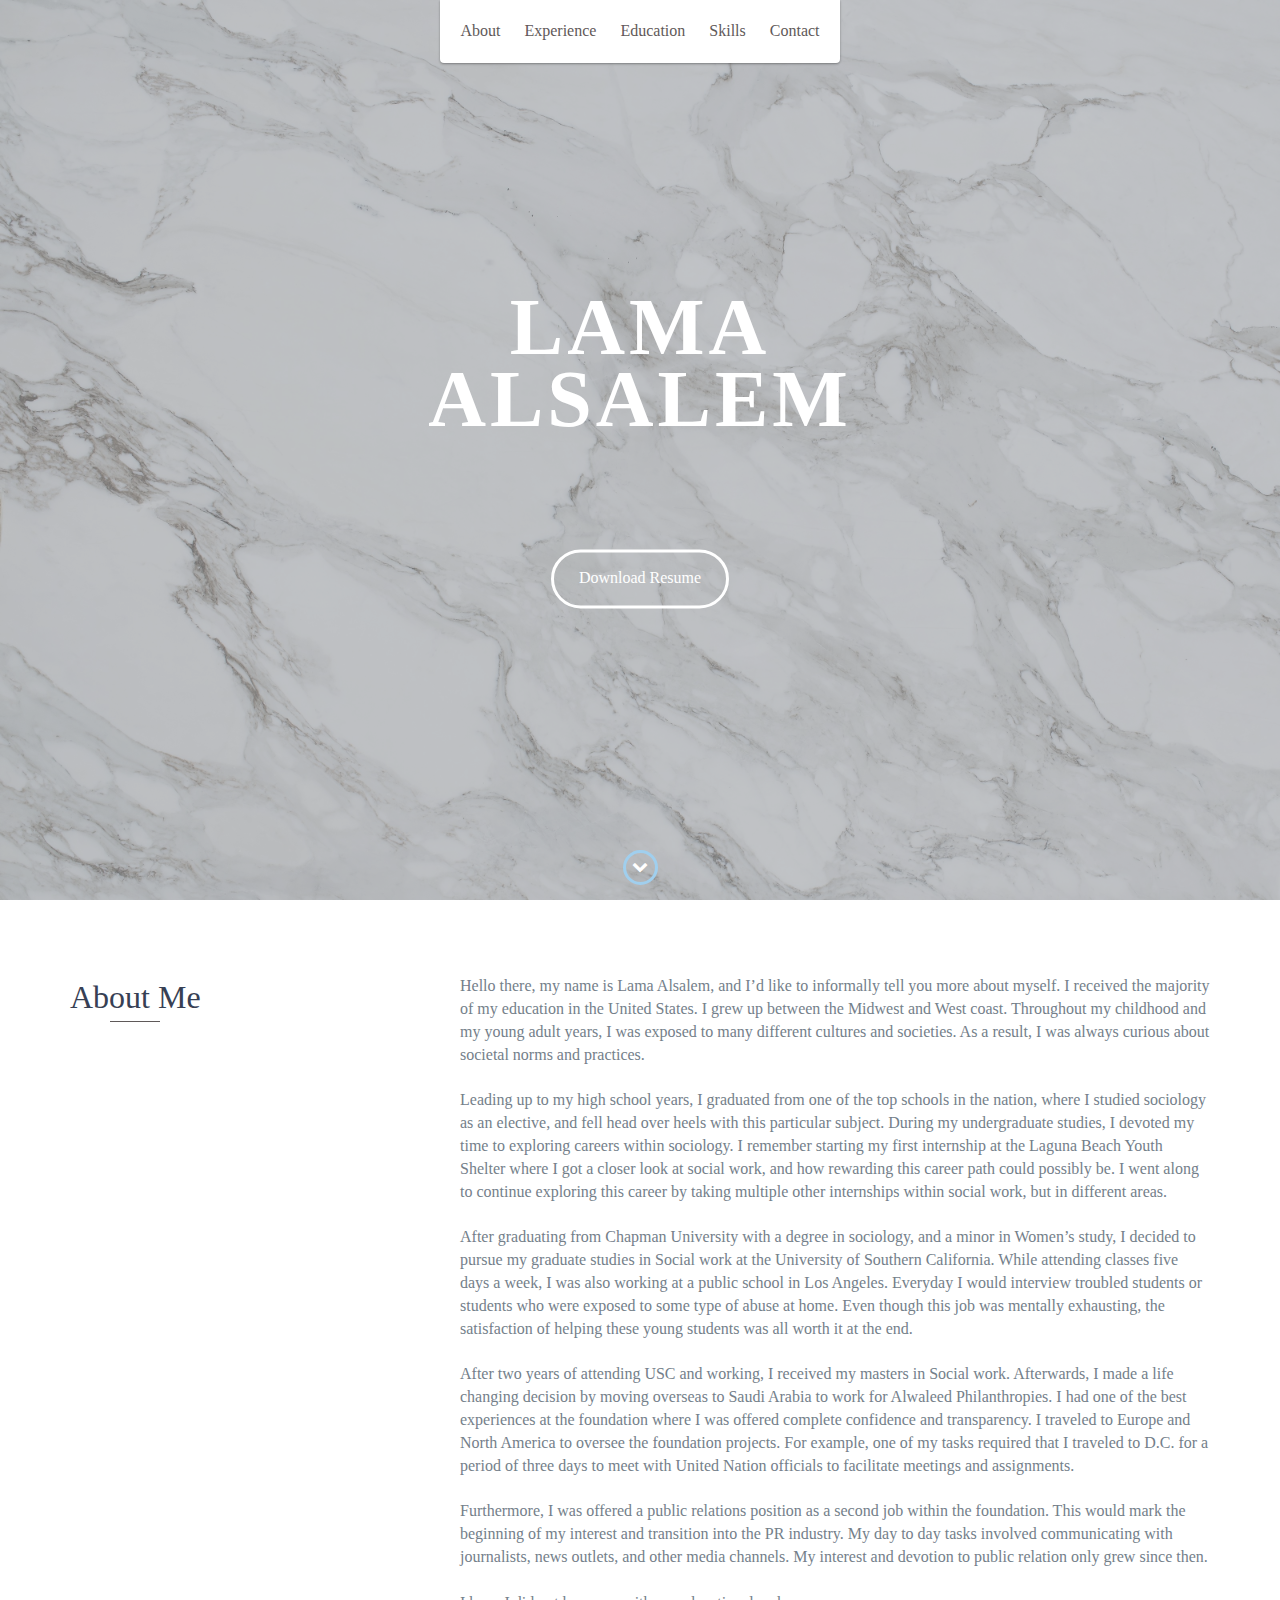
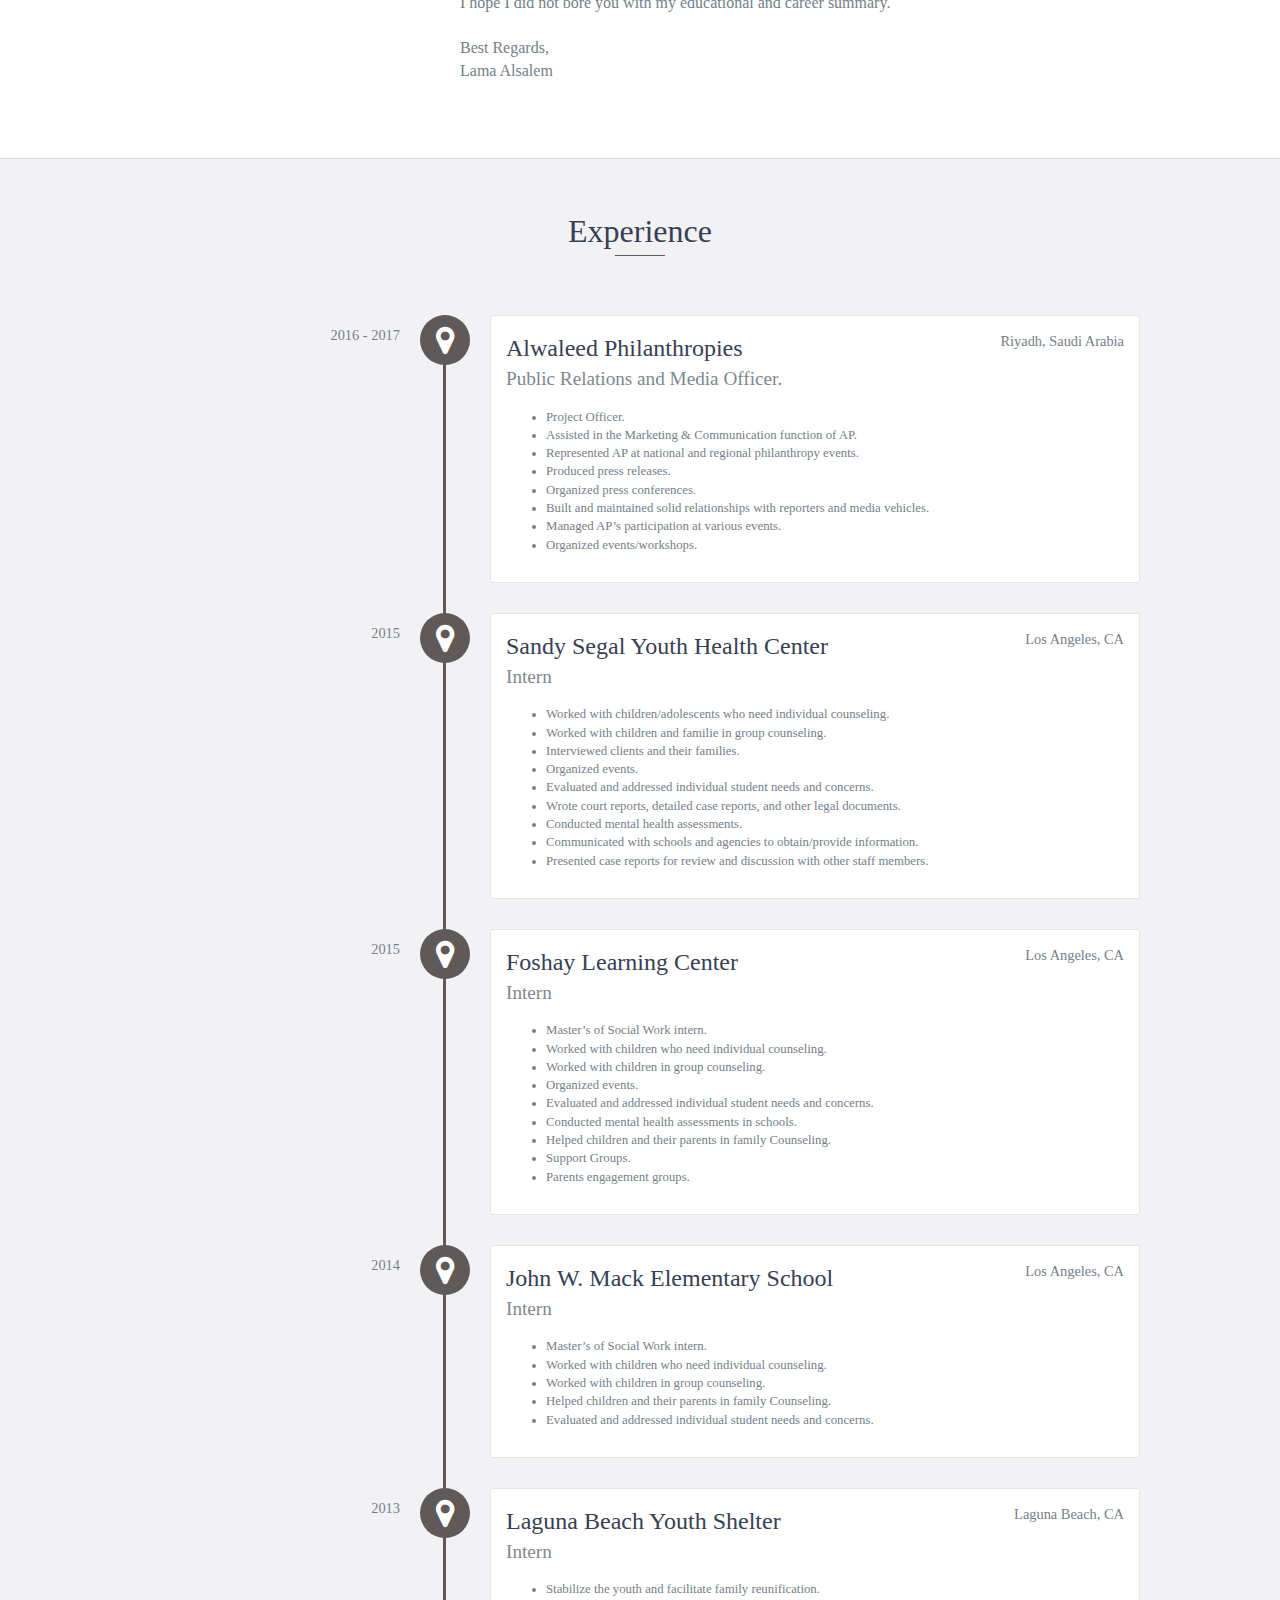
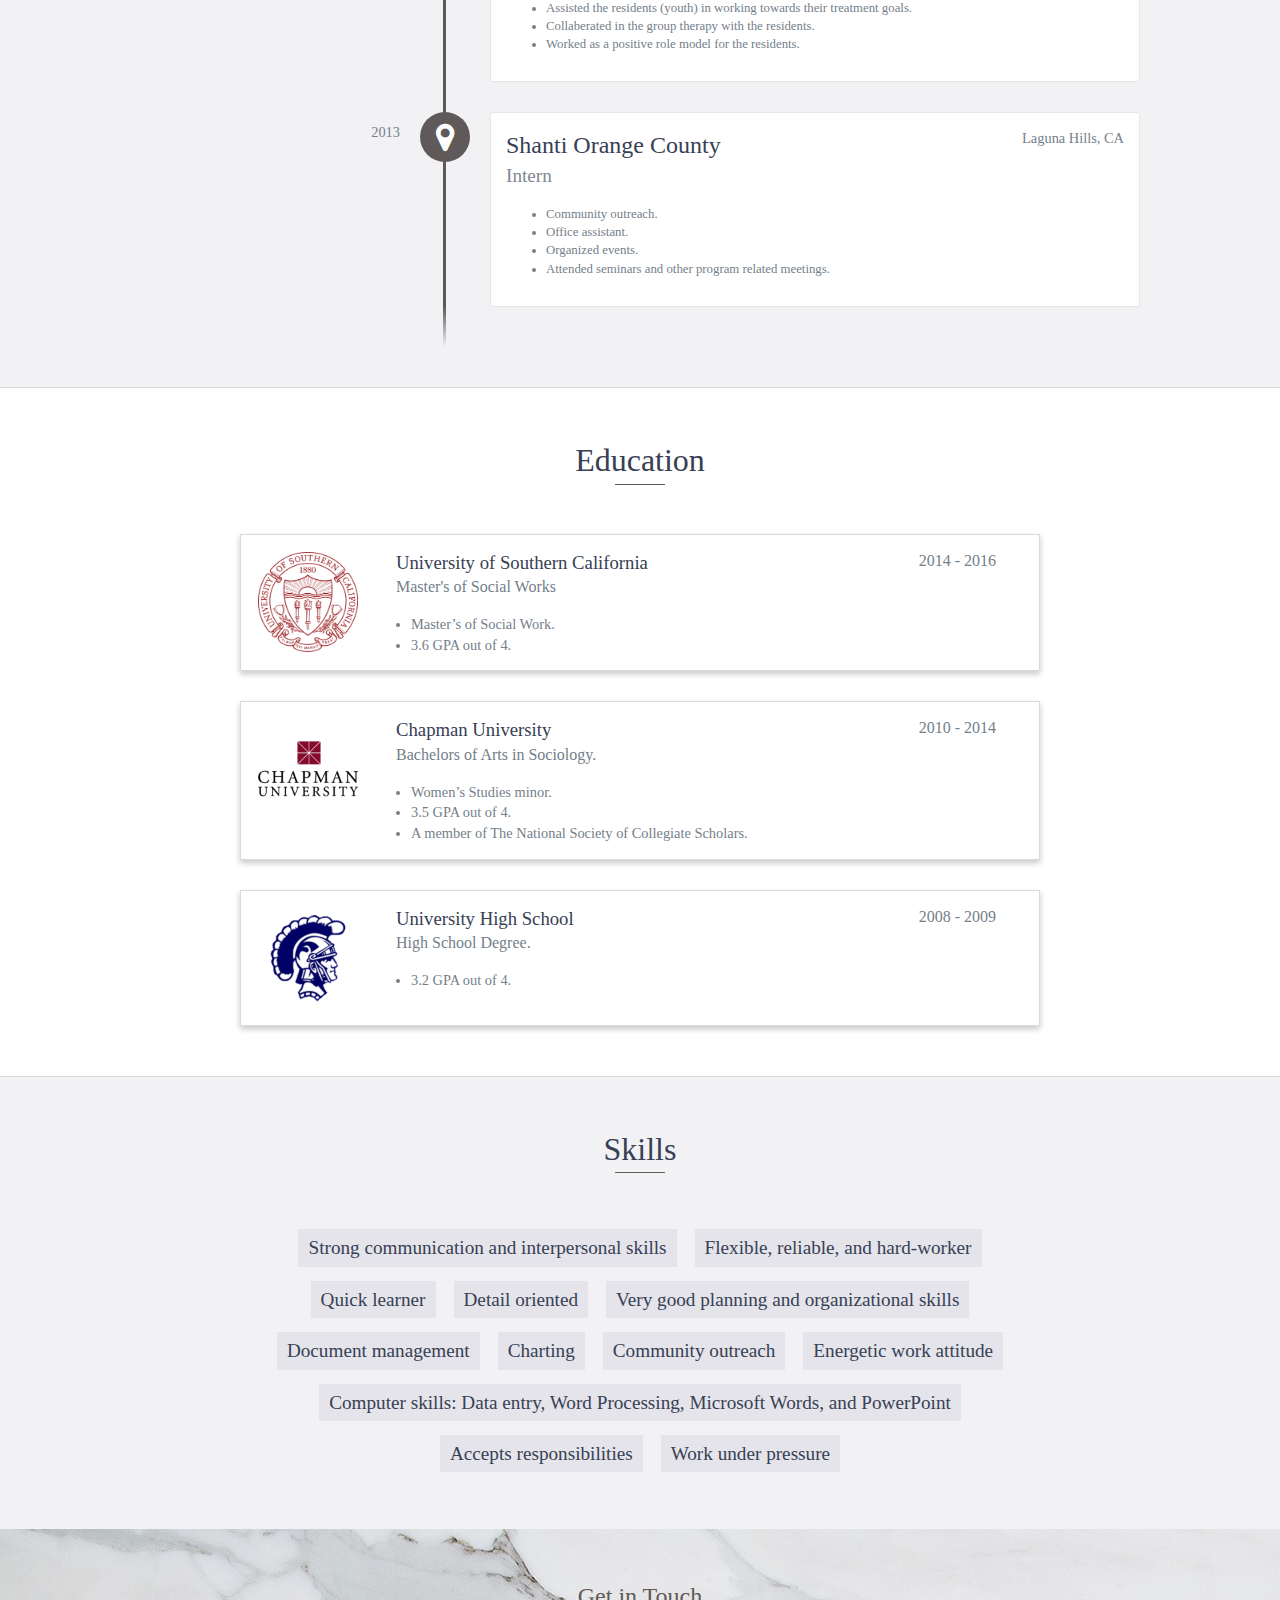
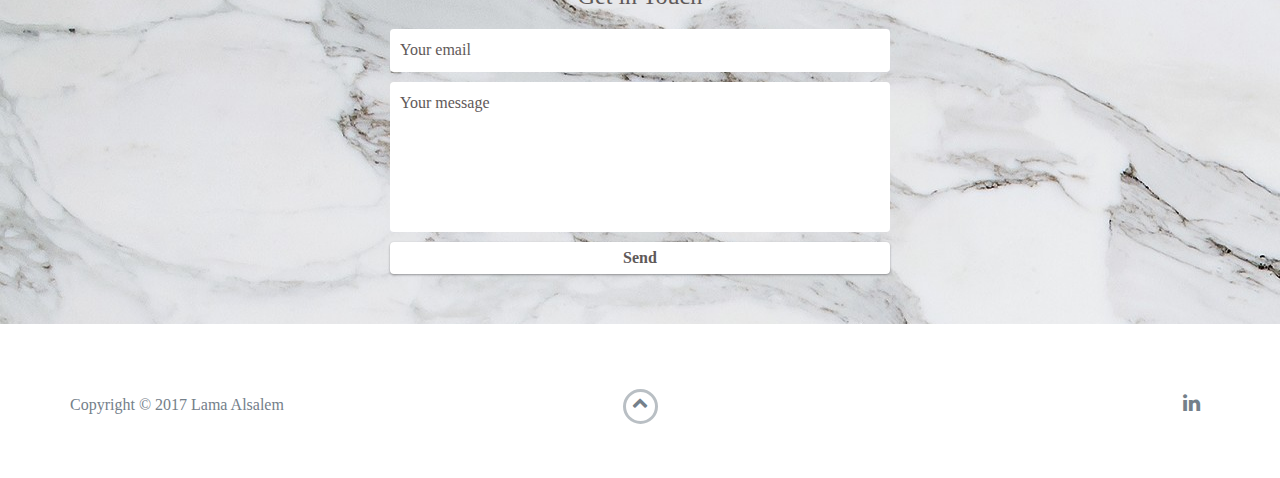
<file: index.html>
<!DOCTYPE html>
<html class="no-js" lang="en">

<head>
    <meta charset="utf-8">
    <meta http-equiv="X-UA-Compatible" content="IE=edge">
    <meta name="viewport" content="width=device-width, initial-scale=1">
    <title>Lama Alsalem</title>
	<link rel="shortcut icon" href="favicon.ico" type="image/x-icon">
	<link rel="icon" href="favicon.ico" type="image/x-icon">
    <link href="https://fonts.googleapis.com/css?family=Lato:300,400,700,900" rel="stylesheet">
    <link rel="stylesheet" href="libs/font-awesome/css/font-awesome.min.css">
    <link href="css/bootstrap.min.css" rel="stylesheet">
    <link href="css/styles.css" rel="stylesheet">
</head>

<body>
    <div id="mobile-menu-open" class="shadow-large">
        <i class="fa fa-bars" aria-hidden="true"></i>
    </div>
    <!-- End #mobile-menu-toggle -->
    <header>
        <div id="mobile-menu-close">
            <span>Close</span> <i class="fa fa-times" aria-hidden="true"></i>
        </div>
        <ul id="menu" class="shadow">
            <li>
                <a href="#about">About</a>
            </li>
            <li>
                <a href="#experience">Experience</a>
            </li>
            <li>
                <a href="#education">Education</a>
            </li>
            <li>
                <a href="#skills">Skills</a>
            </li>
            <li>
                <a href="#contact">Contact</a>
            </li>
        </ul>
    </header>
    <!-- End header -->

    <div id="lead">
        <div id="lead-content">
            <h1 style="font-family: 'Times New Roman', Georgia, Serif;">Lama Alsalem</h1>
            <br><br><br><br><br>
            <a href="lamaalsalemCV.pdf" class="btn-rounded-white">Download Resume</a>
        </div>
        <!-- End #lead-content -->

        <div id="lead-overlay"></div>

        <div id="lead-down">
            <span>
                <i class="fa fa-chevron-down" aria-hidden="true"></i>
            </span>
        </div>
        <!-- End #lead-down -->
    </div>
    <!-- End #lead -->

    <div id="about">
        <div class="container">
            <div class="row">
                <div class="col-md-4">
                    <h2 class="heading">About Me</h2>
                </div>
                <div class="col-md-8">
                    <p>
	                Hello there, my name is Lama Alsalem, and I’d like to informally tell you more about myself. I received the majority of my education in the United States. I 							grew up between the Midwest and West coast. Throughout my childhood and my young adult years, I was exposed to many different cultures and societies.  As a result, 					I was always curious about societal norms and practices. </p><br>
                        
                    <p>Leading up to my high school years, I graduated from one of the top schools in the nation, where I studied sociology as an elective, and fell head over 								heels with this particular subject. During my undergraduate studies, I devoted my time to exploring careers within sociology. I remember starting my first 								internship at the Laguna Beach Youth Shelter where I got a closer look at social work, and how rewarding this career path could possibly be. I went along to 							continue exploring this career by taking multiple other internships within social work, but in different  areas. </p><br>

					<p>After graduating from Chapman University with a degree in sociology, and a minor in Women’s study, I decided to pursue my graduate studies in Social work at the 					University of Southern California. While attending classes five days a week, I was also working at a public school in Los Angeles. Everyday I would interview 							troubled students or students who were exposed to some type of abuse at home. Even though this job was mentally exhausting, the satisfaction of helping these 							young students was all worth it at the end. </p><br>

					<p>After two years of attending USC and working, I received my masters in Social work. Afterwards, I made a life changing decision by moving overseas to Saudi 							Arabia to work for Alwaleed Philanthropies. I had one of the best experiences at the foundation where I was offered complete confidence and transparency. I traveled 					to Europe and North America to oversee the foundation projects. For example, one of my tasks required that I traveled to D.C. for a period of three days to meet 						with United Nation officials to facilitate meetings and assignments.   </p><br>

					<p>Furthermore, I was offered a public relations position as a second job within the foundation. This would mark the beginning of my interest and transition into 						the PR industry. My day to day tasks involved communicating with journalists, news outlets, and other media channels. My interest and devotion to public relation 						only grew since then. </p><br>

					<p>I hope I did not bore you with my educational and career summary. </p><br>

					<p>Best Regards,
					<br>Lama Alsalem </p>
                    
                </div>
            </div>
        </div>
    </div>
    <!-- End #about -->

    <div id="experience" class="background-alt">
        <h2 class="heading">Experience</h2>
        <div id="experience-timeline">
	        <div data-date="2016 - 2017">
                <h3>Alwaleed Philanthropies </h3>
                <span>Riyadh, Saudi Arabia</span>
                <h4>Public Relations and Media Officer.</h4>
                <ul>
					<li>Project Officer.</li>
					<li>Assisted in the Marketing & Communication function of AP.</li>
					<li>Represented AP at national and regional philanthropy events.</li>
					<li>Produced press releases.</li>
					<li>Organized press conferences.</li>
					<li>Built and maintained solid relationships with reporters and media vehicles.</li>
					<li>Managed AP’s participation at various events.</li>
					<li>Organized events/workshops.</li>
	            </ul>
            </div>
            
	        <div data-date="2015">
                <h3>Sandy Segal Youth Health Center</h3>
                <span>Los Angeles, CA</span>
                <h4>Intern</h4>
                <ul>
	                <li>Worked with children/adolescents who need individual counseling.</li>
					<li>Worked with children and familie in group counseling.</li>
					<li>Interviewed clients and their families.</li>
					<li>Organized events.</li>
					<li>Evaluated and addressed individual student needs and concerns.</li>
					<li>Wrote court reports, detailed case reports, and other legal documents.</li>
					<li>Conducted mental health assessments.</li>
					<li>Communicated with schools and agencies to obtain/provide information.</li>
					<li>Presented case reports for review and discussion with other staff members.</li>
	            </ul>
            </div>
            
	        <div data-date="2015">
                <h3>Foshay Learning Center </h3>
                <span>Los Angeles, CA</span>
                <h4>Intern</h4>
                <ul>
	                <li>Master’s of Social Work intern.</li>
					<li>Worked with children who need individual counseling.</li>
					<li>Worked with children in group counseling.</li>
					<li>Organized events.</li>
					<li>Evaluated and addressed individual student needs and concerns.</li>
					<li>Conducted mental health assessments in schools.</li>
					<li>Helped children and their parents in family Counseling.</li>
					<li>Support Groups.</li>
					<li>Parents engagement groups.</li>
	            </ul>
            </div>
            
	        <div data-date="2014">
                <h3>John W. Mack Elementary School</h3>
                <span>Los Angeles, CA</span>
                <h4>Intern</h4>
                <ul>
	                <li>Master’s of Social Work intern.</li>
					<li>Worked with children who need individual counseling.</li>
					<li>Worked with children in group counseling.</li>
					<li>Helped children and their parents in family Counseling.</li>
					<li>Evaluated and addressed individual student needs and concerns.</li>
	            </ul>
            </div>
            
	        <div data-date="2013">
                <h3>Laguna Beach Youth Shelter </h3>
                <span>Laguna Beach, CA</span>
                <h4>Intern</h4>
                <ul>
	                <li>Stabilize the youth and facilitate family reunification.</li>
	                <li>Assisted the residents (youth) in working towards their treatment goals.</li>
	                <li>Collaberated in the group therapy with the residents.</li>
	                <li>Worked as a positive role model for the residents.</li>
	            </ul>
            </div>
            
            <div data-date="2013">
                <h3>Shanti Orange County</h3>
                <span>Laguna Hills, CA</span>
                <h4>Intern</h4>
                <ul>
	                <li>Community outreach. </li>
	                <li>Office assistant.</li>
	                <li>Organized events.</li>
	                <li>Attended seminars and other program related meetings.</li>
	            </ul>
            </div>
        </div>
    </div>
    <!-- End #experience -->

    <div id="education">
        <h2 class="heading">Education</h2>
        <div class="education-block shadow-large">
	        <div class="education-image">
		        <img src="images/usclogo.jpg" class="iconDetails">
			</div>
		
	        <div class="right">
	            <h3>University of Southern California</h3>
	            <span class="education-date">2014 - 2016</span>
	            <h4>Master's of Social Works</h4>
	            <ul>
	                <li>Master’s of Social Work.</li>
					<li>3.6 GPA out of 4.</li>
	
	            </ul>
	        </div>
        </div>
        <!-- End .education-block -->

        <div class="education-block shadow-large">
	        <div class="education-image">
		        <img src="images/chapman2.png" class="iconDetails">
			</div>
		
	        <div class="right">
            <h3>Chapman University</h3>
            <span class="education-date">2010 - 2014</span>
            <h4>Bachelors of Arts in Sociology.</h4>
            <ul>
				<li>Women’s Studies minor.</li>
				<li>3.5 GPA out of 4.</li>
				<li>A member of The National Society of Collegiate Scholars.</li>
            </ul>
	        </div>
        </div>
        <!-- End .education-block -->
        
        <div class="education-block shadow-large">
	        <div class="education-image">
		        <img src="images/high.png" class="iconDetails">
			</div>
		
	        <div class="right">
            <h3>University High School</h3>
            <span class="education-date">2008 - 2009</span>
            <h4>High School Degree.</h4>
            <ul>
                <li>3.2 GPA out of 4.</li>
            </ul>
	        </div>
        </div>
        <!-- End .education-block -->
    </div>
    <!-- End #education -->

    <div id="skills" class="background-alt">
        <h2 class="heading">Skills</h2>
        <ul>
            <li>Strong communication and interpersonal skills</li>
            <li>Flexible, reliable, and hard-worker</li>
            <li>Quick learner</li>
            <li>Detail oriented</li>
            <li>Very good planning and organizational skills</li>
            <li>Document management</li>
            <li>Charting</li>
            <li>Community outreach</li>
            <li>Energetic work attitude</li>
            <li>Computer skills: Data entry, Word Processing, Microsoft Words, and PowerPoint</li>
            <li>Accepts responsibilities</li>
            <li>Work under pressure</li>
        </ul>
    </div>
    <!-- End #skills -->

    <div id="contact">
        <h2>Get in Touch</h2>
        <div id="contact-form">
            <form method="POST" action="https://formspree.io/lama.alsalem91@gmail.com">
                <input type="hidden" name="_subject" value="Contact request from personal website" />
                <input type="email" name="_replyto" placeholder="Your email" required>
                <textarea name="message" placeholder="Your message" required></textarea>
                <button type="submit">Send</button>
            </form>
        </div>
        <!-- End #contact-form -->
    </div>
    <!-- End #contact -->

    <footer>
        <div class="container">
            <div class="row">
                <div class="col-sm-5 copyright">
                    <p>
                        Copyright &copy; 2017 Lama Alsalem
                    </p>
                </div>
                <div class="col-sm-2 top">
                    <span id="to-top">
                        <i class="fa fa-chevron-up" aria-hidden="true"></i>
                    </span>
                </div>
                <div class="col-sm-5 social">
                    <ul>
                        <li>
                            <a href="https://www.linkedin.com/in/lama-alsalem-196540105/" target="_blank"><i class="fa fa-linkedin" aria-hidden="true"></i></a>
                        </li>
                      
                    </ul>
                </div>
            </div>
        </div>
    </footer>
    <!-- End footer -->

    <script src="https://ajax.googleapis.com/ajax/libs/jquery/1.12.4/jquery.min.js"></script>
    <script src="js/scripts.min.js"></script>
</body>

</html>
</file>
<file: css/styles.css>
/*!
    Title: Dev Portfolio Template
    Version: 1.2.1
    Last Change: 08/28/2017
    Author: Ryan Fitzgerald
    Repo: https://github.com/RyanFitzgerald/devportfolio-template
    Issues: https://github.com/RyanFitzgerald/devportfolio-template/issues

    Description: This file contains all the styles associated with the page
    that don't come from third party libraries. This file gets compiled using
    Gulp and send to the /css folder which is then loaded on the page.
*/
body {
	font-family:'Georgia',serif;
	font-size:16px;
}

body.active {
	overflow:hidden;
	z-index:-1;
}

.no-js #experience-timeline>div {
	background:#fff;
	padding:10px;
	margin-bottom:10px;
	border:1px solid #dcd9d9;
}

.no-js #experience-timeline>div h3 {
	font-size:1.5em;
	font-weight:300;
	color:#374054;
	display:inline-block;
	margin:0;
}

.no-js #experience-timeline>div h4 {
	font-size:1.2em;
	font-weight:300;
	color:#7e8890;
	margin:0 0 15px;
}

.no-js #experience-timeline>div p {
	color:#74808a;
	font-size:.9em;
	margin:0;
}

.no-js #experience-timeline:before,.no-js #experience-timeline:after {
	content:none;
}

@keyframes dropHeader {
	0% {
		transform:translateY(-100%);
	}
	
	100% {
		transform:translateY(0);
	}
}

header {
	position:absolute;
	top:0;
	left:0;
	right:0;
	text-align:center;
	z-index:10;
	animation-name:dropHeader;
	animation-iteration-count:1;
	animation-timing-function:ease;
	animation-duration:.75s;
}

header ul {
	display:inline-block;
	background:#fff;
	text-align:center;
	padding:10px;
	margin:0;
	border-bottom-right-radius:4px;
	border-bottom-left-radius:4px;
}

header li {
	display:inline-block;
}

header a {
	display:block;
	color:#5f5959;
	padding:10px;
}

header a:hover {
	color:#484a4a;
	text-decoration:none;
	background:#eee;
	border-radius:4px;
}

header a:focus {
	color:#5f5959;
	text-decoration:none;
}

header.active {
	display:block;
}

header.sticky {
	position:fixed;
	z-index:999;
}

#menu.active {
	display:block;
}

#mobile-menu-open {
	display:none;
	cursor:pointer;
	position:fixed;
	right:15px;
	top:10px;
	color:#6c6c6c;
	font-size:1.5em;
	z-index:20;
	padding:0 7px;
	border-radius:4px;
	background:#fff;
}

#mobile-menu-close {
	display:none;
	text-align:right;
	width:100%;
	background:#fff;
	font-size:1.5em;
	padding-right:15px;
	padding-top:10px;
	cursor:pointer;
	color:#5f5959;
}

#mobile-menu-close span {
	font-size:.5em;
	text-transform:uppercase;
}

#mobile-menu-close i {
	vertical-align:middle;
}

footer {
	padding:50px 0;
}

.copyright {
	padding-top:20px;
}

.copyright p {
	margin:0;
	color:#74808a;
}

.top {
	text-align:center;
}

.top span {
	cursor:pointer;
	display:block;
	margin:15px auto 0;
	width:35px;
	height:35px;
	border-radius:50%;
	border:3px solid #b9bfc4;
	text-align:center;
}

.top i {
	color:#74808a;
}

.social {
	text-align:right;
}

.social ul {
	margin:5px 0 0;
	padding:0;
}

.social li {
	display:inline-block;
	font-size:1.25em;
	list-style:none;
}

.social a {
	display:block;
	color:#74808a;
	padding:10px;
}

.social a:hover {
	color:#5f5959;
}

.btn-rounded-white {
	display:inline-block;
	color:#fff;
	padding:15px 25px;
	border:3px solid #fff;
	border-radius:30px;
	transition:.5s ease all;
}

.btn-rounded-white:hover {
	color:#5f5959;
	background:#fff;
	text-decoration:none;
}

.shadow {
	box-shadow:0 1px 3px rgba(0,0,0,0.12),0 1px 2px rgba(0,0,0,0.24);
}

.shadow-large {
	box-shadow:0 3px 6px rgba(0,0,0,0.08),0 3px 6px rgba(0,0,0,0.15);
}

.heading {
	position:relative;
	display:inline-block;
	font-size:2em;
	font-weight:300;
	margin:0 0 30px;
}

.heading:after {
	position:absolute;
	content:'';
	top:100%;
	height:1px;
	width:50px;
	left:0;
	right:0;
	margin:0 auto;
	background:#5f5959;
}

.background-alt {
	background:#f2f2f5;
}

#lead {
	position:relative;
	height:100vh;
	min-height:500px;
	max-height:1080px;
	background:url(../images/marble.jpg);
	background-size:cover;
	padding:15px;
	overflow:hidden;
}

#lead-content {
	position:absolute;
	z-index:10;
	top:50%;
	left:50%;
	transform:translate(-50%,-50%);
	text-align:center;
}

#lead-content h1,#lead-content h2 {
	margin:0;
}

#lead-content h1 {
	color:#fff;
	font-weight:900;
	font-family: Arial, sans-serif;
	font-size:5em;
	text-transform:uppercase;
	letter-spacing:.05em;
	line-height:.9em;
}

#lead-content h2 {
	color:#6c6c6c;
	font-weight:500;
	font-size:2.25em;
	margin-bottom:15px;
}

#lead-overlay {
	position:absolute;
	height:100%;
	width:100%;
	top:0;
	right:0;
	bottom:0;
	left:0;
	background:rgba(163, 167, 169, 0.62);
	z-index:1;
}

#lead-down {
	position:absolute;
	left:0;
	right:0;
	width:100%;
	text-align:center;
	z-index:10;
	bottom:15px;
	color:#fff;
}

#lead-down span {
	cursor:pointer;
	display:block;
	margin:0 auto;
	width:35px;
	height:35px;
	border-radius:50%;
	border:3px solid #a0cfee;
	text-align:center;
}

#lead-down i {
	animation:pulsate 1.5s ease;
	animation-iteration-count:infinite;
	padding-top:5px;
}

@keyframes pulsate {
	0% {
		transform:scale(1,1);
	}
	
	50% {
		transform:scale(1.2,1.2);
	}
	
	100% {
		transform:scale(1,1);
	}
}

#about {
	padding:75px 15px;
	border-bottom:1px solid #dcd9d9;
}

#about h2 {
	color:#374054;
}

#about p {
	color:#74808a;
	margin:0;
}

#experience {
	padding:50px 15px;
	text-align:center;
	border-bottom:1px solid #dcd9d9;
}

#experience h2 {
	color:#374054;
}

#experience span {
	color:#74808a;
	float:right;
	font-size:.9em;
}

#experience-timeline {
	margin:30px auto 0;
	position:relative;
	max-width:1000px;
}

#experience-timeline ul {
	color:#74808a;
	font-size:.8em;
}

#experience-timeline:before {
	position:absolute;
	content:'';
	top:0;
	bottom:0;
	left:303px;
	right:auto;
	height:100%;
	width:3px;
	background:#5f5959;
	z-index:0;
}

#experience-timeline:after {
	position:absolute;
	content:'';
	width:3px;
	height:40px;
	background:#5f5959;
	background:linear-gradient(to bottom,#5f5959,rgba(52,152,219,0));
	top:100%;
	left:303px;
}

.vtimeline-content {
	margin-left:350px;
	background:#fff;
	border:1px solid #e6e6e6;
	padding:15px;
	border-radius:3px;
	text-align:left;
}

.vtimeline-content h3 {
	font-size:1.5em;
	font-weight:300;
	color:#374054;
	display:inline-block;
	margin:0;
}

.vtimeline-content h4 {
	font-size:1.2em;
	font-weight:300;
	color:#7e8890;
	margin:0 0 15px;
}

.vtimeline-content p {
	color:#74808a;
	font-size:.9em;
	margin:0;
}

.vtimeline-point {
	position:relative;
	display:block;
	vertical-align:top;
	margin-bottom:30px;
}

.vtimeline-icon {
	position:relative;
	color:#fff;
	width:50px;
	height:50px;
	background:#5f5959;
	border-radius:50%;
	float:left;
	z-index:99;
	margin-left:280px;
}

.vtimeline-icon i {
	display:block;
	font-size:2em;
	margin-top:10px;
}

.vtimeline-date {
	width:260px;
	text-align:right;
	position:absolute;
	left:0;
	top:10px;
	font-weight:300;
	color:#374054;
}

#education {
	padding:50px 15px 20px;
	border-bottom:1px solid #dcd9d9;
	text-align:center;
}

#education h2 {
	color:#374054;
	margin-bottom:50px;
}

.education-block {
	max-width:800px;
	margin:0 auto 30px;
	padding:15px;
	border:1px solid #dcd9d9;
	text-align:left;
	position:relative;
	overflow: hidden;
}

.education-image {
	float:left;
}

.right {float:left; margin-left:40px; width: 600px; max-width:600px;}

.iconDetails {
margin:2%;
float:left; 
height:100px;
width:100px;	
} 

.education-block h3 {
	font-weight:500;
	float:left;
	margin:0;
	color:#374054;
}

.education-block span {
	color:#74808a;
	float:right;
}

.education-block h4 {
	color:#74808a;
	clear:both;
	font-weight:500;
	margin:0 0 15px;
}

.education-block p,.education-block ul {
	margin:0;
	color:#74808a;
	font-size:.9em;
}

.education-block ul {
	padding:0 0 0 15px;
}

#projects {
	padding:50px 15px;
	border-bottom:1px solid #dcd9d9;
	text-align:center;
}

#projects h2 {
	color:#374054;
	margin-bottom:50px;
}

.project {
	position:relative;
	max-width:900px;
	margin:0 auto 30px;
	overflow:hidden;
	background:#fff;
	border-radius:4px;
}

.project-image {
	float:left;
}

.project-info {
	position:absolute;
	top:50%;
	transform:translateY(-50%);
	margin-left:300px;
	padding:15px;
}

.project-info h3 {
	font-size:1.5em;
	font-weight:300;
	color:#374054;
	margin:0 0 15px;
}

.project-info p {
	color:#74808a;
	margin:0 0 15px;
	font-size:.9em;
}

.no-image .project-info {
	position:relative;
	margin:0;
	padding:30px 15px;
	transform:none;
}

#more-projects {
	display:none;
}

#skills {
	padding:50px 15px;
	text-align:center;
}

#skills h2 {
	color:#374054;
	margin-bottom:50px;
}

#skills ul {
	display:block;
	margin:0 auto;
	padding:0;
	max-width:800px;
}

#skills li {
	display:inline-block;
	margin:7px;
	padding:5px 10px;
	color:#374054;
	background:#e4e4ea;
	list-style:none;
	cursor:default;
	font-size:1.2em;
}

#contact {
	padding:50px 15px;
	background:url(../images/marble.jpg);
	text-align:center;
}

#contact h2 {
	margin:0 0 15px;
	color:#5f5959;
	font-weight:500;
}

#contact-form {
	max-width:500px;
	margin:0 auto;
}

#contact-form input,#contact-form textarea {
	display:block;
	width:100%;
	padding:10px;
	border-radius:4px;
	border:none;
	margin-bottom:10px;
	background:#ffffff;
	color:#5f5959;
	transition:.5s ease all;
}

#contact-form input::-webkit-input-placeholder,#contact-form textarea::-webkit-input-placeholder {
	color:#5f5959;
}

#contact-form input:-moz-placeholder,#contact-form textarea:-moz-placeholder {
	color:#5f5959;
	opacity:1;
}

#contact-form input::-moz-placeholder,#contact-form textarea::-moz-placeholder {
	color:#5f5959;
	opacity:1;
}

#contact-form input:-ms-input-placeholder,#contact-form textarea:-ms-input-placeholder {
	color:#5f5959;
}



#contact-form textarea {
	height:150px;
	resize:none;
}

#contact-form button {
	display:block;
	width:100%;
	background:#fff;
	border-radius:4px;
	padding:5px 10px;
	border:none;
	color:#5f5959;
	font-weight:700;
	box-shadow:0 1px 3px rgba(0,0,0,0.12),0 1px 2px rgba(0,0,0,0.24);
	transition:.5s ease all;
}

#contact-form button:hover {
	box-shadow:0 10px 20px rgba(0,0,0,0.19),0 6px 6px rgba(0,0,0,0.23);
}

.optional-section {
	padding:50px 15px;
	text-align:center;
	border-top:1px solid #dcd9d9;
}

.optional-section h2 {
	color:#374054;
}

.optional-section-block {
	max-width:700px;
	margin:0 auto 30px;
	padding:15px;
	border:1px solid #dcd9d9;
	background:#fff;
	text-align:left;
}

.optional-section-block h3 {
	font-weight:500;
	margin:0 0 15px;
	color:#374054;
}

.optional-section-block h4 {
	color:#74808a;
	clear:both;
	font-weight:500;
	margin:0 0 15px;
}

.optional-section-block p,.optional-section-block ul {
	margin:0 0 15px;
	color:#74808a;
	font-size:.9em;
}

.optional-section-block ul {
	padding:0 0 0 15px;
}

@media only screen and (max-width: 750px) {
	#experience-timeline:before,#experience-timeline:after {
		left:23px;
	}
	
	.vtimeline-date {
		width:auto;
		text-align:left;
		position:relative;
		margin-bottom:15px;
		display:block;
		margin-left:70px;
	}
	
	.vtimeline-icon {
		margin-left:0;
	}
	
	.vtimeline-content {
		margin-left:70px;
	}
}

@media only screen and (max-width: 992px) {
	#lead {
		height:auto;
		min-height:auto;
		max-height:auto;
		padding:100px 15px;
	}
	
	#lead-content {
		position:relative;
		transform:none;
		left:auto;
		top:auto;
	}
	
	#lead-content h1 {
		font-size:3em;
	}
	
	#lead-content h2 {
		font-size:1.75em;
	}
	
	#about {
		text-align:center;
	}
	
	#about p {
		text-align:left;
	}
}

@media only screen and (max-width: 768px) {
	header {
		position:fixed;
		display:none;
		z-index:999;
		animation:none;
		bottom:0;
		height:100%;
	}
	
	#mobile-menu-open,#mobile-menu-close {
		display:block;
	}
	
	#menu {
		height:100%;
		overflow-y:auto;
		box-shadow:none;
		border-radius:0;
		width:100%;
	}
	
	#menu li {
		display:block;
		margin-bottom:10px;
	}
	
	#lead-content h1 {
		font-size:2em;
	}
	
	#lead-content h2 {
		font-size:1.3em;
	}
	
	#lead-content a {
		padding:10px 20px;
	}
	
	#lead-down {
		display:none;
	}
	
	.education-block h3,.education-block span {
		float:none;
	}
	
	.project-image {
		display:none;
	}
	
	.education-image {
		display:none;
	}
	
	.project-info {
		position:relative;
		margin:0;
		padding:30px 15px;
		top:auto;
		transform:none;
	}
	
	.right {
		position:relative;
		margin:0;
		padding:30px 15px;
		top:auto;
		transform:none;
	}
	
	footer {
		text-align:center;
	}
	
	.social {
		text-align:center;
	}
}

@media only screen and (max-width: 480px) {
	#lead-content h1 {
		font-size:1.5em;
	}
	
	#lead-content h2 {
		font-size:1em;
	}
	
	#lead-content a {
		font-size:.9em;
		padding:5px 10px;
	}
}
</file>
